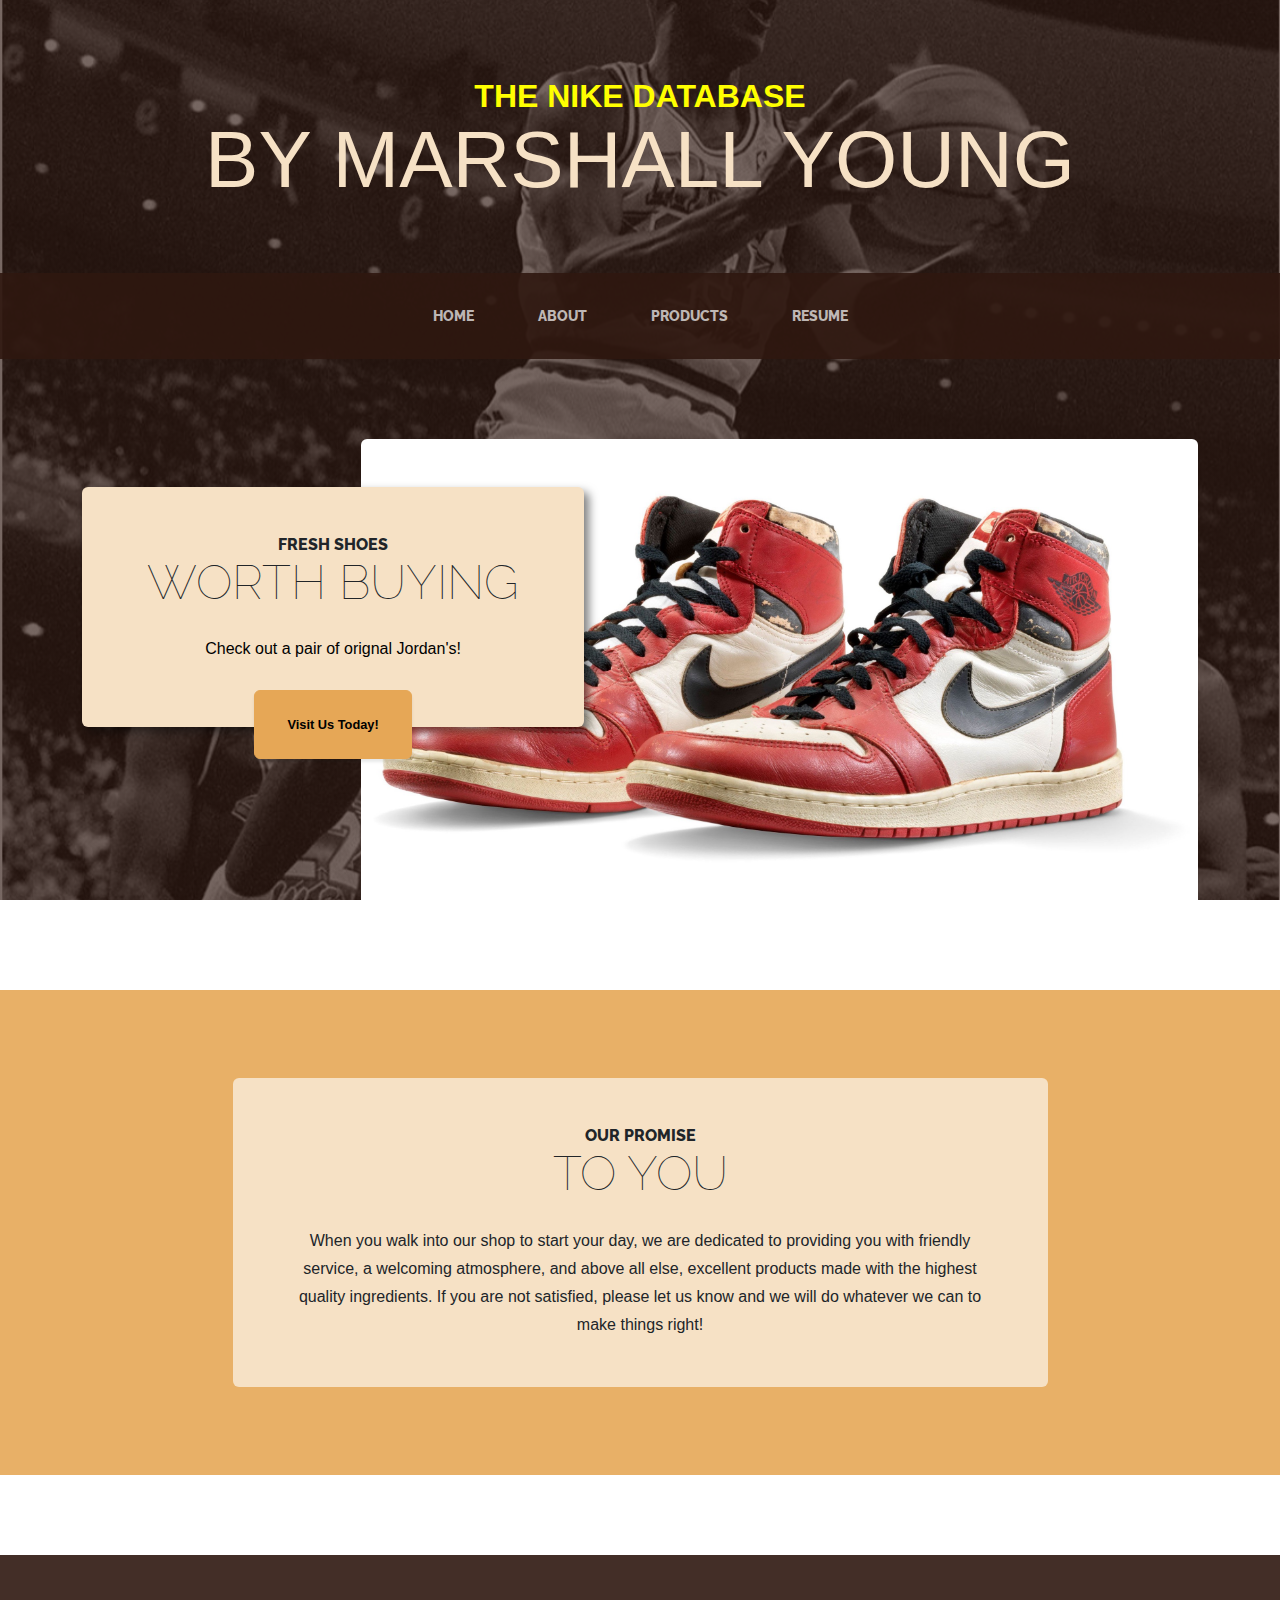
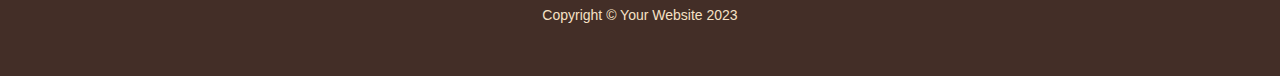
<file: index.html>
<!DOCTYPE html>
<html lang="en">
    <head>
        <meta charset="utf-8" />
        <meta name="viewport" content="width=device-width, initial-scale=1, shrink-to-fit=no" />
        <meta name="description" content="" />
        <meta name="author" content="" />
        <title>Nike</title>
        <link rel="icon" type="image/x-icon" href="assets/favicon.ico" />
        <!-- Google fonts-->
        <link href="https://fonts.googleapis.com/css?family=Raleway:100,100i,200,200i,300,300i,400,400i,500,500i,600,600i,700,700i,800,800i,900,900i" rel="stylesheet" />
        <link href="https://fonts.googleapis.com/css?family=Lora:400,400i,700,700i" rel="stylesheet" />
        <!-- Core theme CSS (includes Bootstrap)-->
        <link href="css/styles.css" rel="stylesheet" />
        <link rel="stylesheet" href="css/mystyles.css">
    </head>
    <body>
        <header>
            <h1 class="site-heading text-center text-faded d-none d-lg-block">
                <span class="site-heading-upper text-primary mb-3">The Nike Database</span>
                <span class="site-heading-lower">By Marshall Young</span>
            </h1>
        </header>
        <!-- Navigation-->
        <nav class="navbar navbar-expand-lg navbar-dark py-lg-4" id="mainNav">
            <div class="container">
                <a class="navbar-brand text-uppercase fw-bold d-lg-none" href="index.html">Start Bootstrap</a>
                <button class="navbar-toggler" type="button" data-bs-toggle="collapse" data-bs-target="#navbarSupportedContent" aria-controls="navbarSupportedContent" aria-expanded="false" aria-label="Toggle navigation"><span class="navbar-toggler-icon"></span></button>
                <div class="collapse navbar-collapse" id="navbarSupportedContent">
                    <ul class="navbar-nav mx-auto">
                        <li class="nav-item px-lg-4"><a class="nav-link text-uppercase" href="index.html">Home</a></li>
                        <li class="nav-item px-lg-4"><a class="nav-link text-uppercase" href="Website/index.html">About</a></li>
                        <li class="nav-item px-lg-4"><a class="nav-link text-uppercase" href="products.html">Products</a></li>
                        <li class="nav-item px-lg-4"><a class="nav-link text-uppercase" href="Website/html/resume.html">Resume</a></li>
                        <!-- <li class="nav-item px-lg-4"><a class="nav-link text-uppercase" href="store.html">Store</a></li> -->
                    </ul>
                </div>
            </div>
        </nav>
        <section class="page-section clearfix">
            <div class="container">
                <div class="intro">
                    <img class="intro-img img-fluid mb-3 mb-lg-0 rounded" src="assets/img/intro.jpg" alt="..." />
                    <div class="intro-text left-0 text-center bg-faded p-5 rounded">
                        <h2 class="section-heading mb-4">
                            <span class="section-heading-upper">Fresh Shoes</span>
                            <span class="section-heading-lower">Worth Buying</span>
                        </h2>
                        <p class="mb-3 notyellow">Check out a pair of orignal Jordan's!</p>
                        <div class="intro-button mx-auto"><a class="btn btn-primary btn-xl" href="#!">Visit Us Today!</a></div>
                    </div>
                </div>
            </div>
        </section>
        <section class="page-section cta">
            <div class="container">
                <div class="row">
                    <div class="col-xl-9 mx-auto">
                        <div class="cta-inner bg-faded text-center rounded">
                            <h2 class="section-heading mb-4">
                                <span class="section-heading-upper">Our Promise</span>
                                <span class="section-heading-lower">To You</span>
                            </h2>
                            <p class="mb-0">When you walk into our shop to start your day, we are dedicated to providing you with friendly service, a welcoming atmosphere, and above all else, excellent products made with the highest quality ingredients. If you are not satisfied, please let us know and we will do whatever we can to make things right!</p>
                        </div>
                    </div>
                </div>
            </div>
        </section>
        <footer class="footer text-faded text-center py-5">
            <div class="container"><p class="m-0 small">Copyright &copy; Your Website 2023</p></div>
        </footer>
        <!-- Bootstrap core JS-->
        <script src="https://cdn.jsdelivr.net/npm/bootstrap@5.2.3/dist/js/bootstrap.bundle.min.js"></script>
        <!-- Core theme JS-->
        <script src="js/scripts.js"></script>
    </body>
</html>
</file>
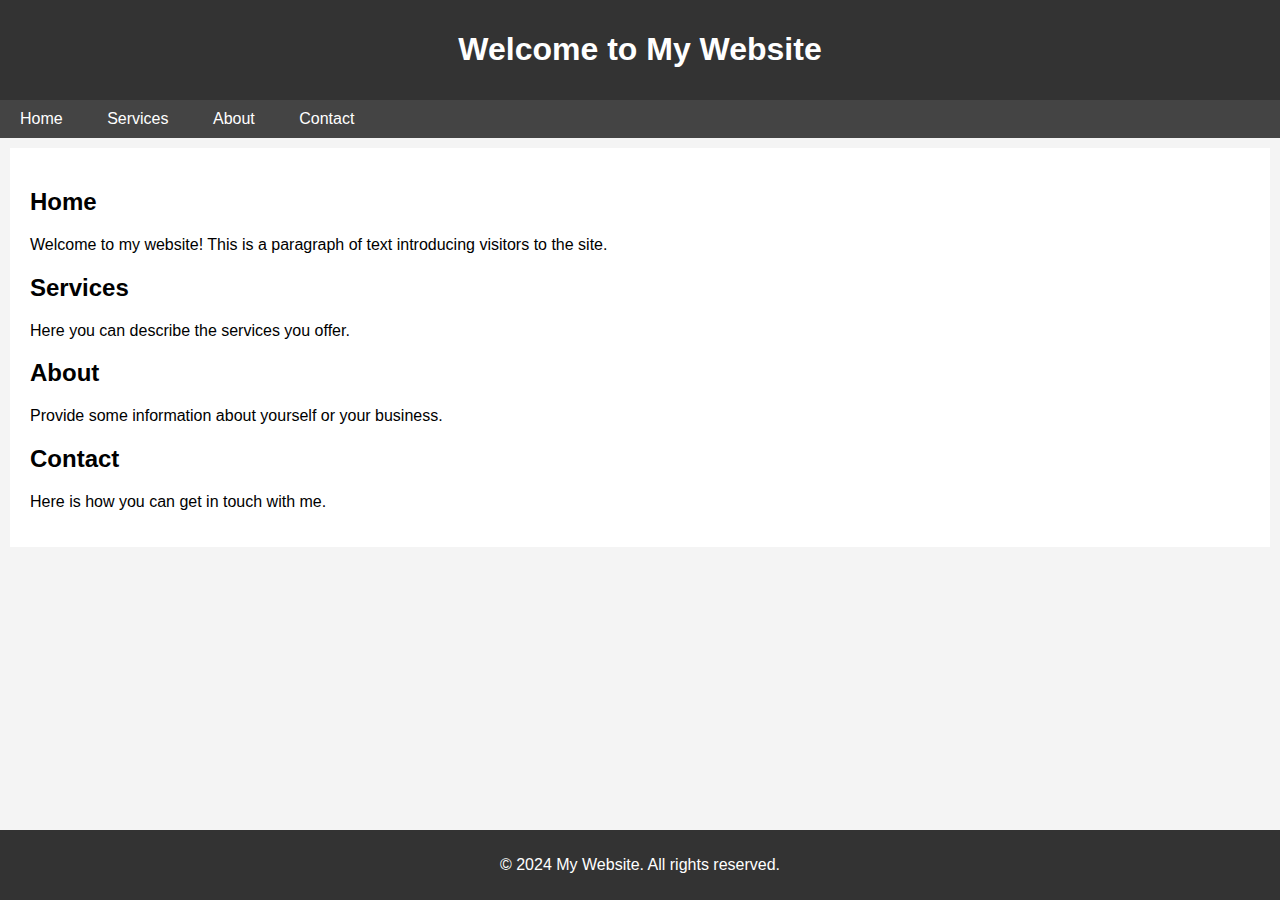
<file: Website/ChatGPTWebsite/index.html>
<!DOCTYPE html>
<html lang="en">
<head>
    <meta charset="UTF-8">
    <meta name="viewport" content="width=device-width, initial-scale=1.0">
    <title>My Website</title>
    <link rel="stylesheet" href="styles.css">
</head>
<body>
    <header>
        <h1>Welcome to My Website</h1>
    </header>
    <nav>
        <ul>
            <li><a href="#home">Home</a></li>
            <li><a href="#services">Services</a></li>
            <li><a href="#about">About</a></li>
            <li><a href="#contact">Contact</a></li>
        </ul>
    </nav>
    <main>
        <section id="home">
            <h2>Home</h2>
            <p>Welcome to my website! This is a paragraph of text introducing visitors to the site.</p>
        </section>
        <section id="services">
            <h2>Services</h2>
            <p>Here you can describe the services you offer.</p>
        </section>
        <section id="about">
            <h2>About</h2>
            <p>Provide some information about yourself or your business.</p>
        </section>
        <section id="contact">
            <h2>Contact</h2>
            <p>Here is how you can get in touch with me.</p>
        </section>
    </main>
    <footer>
        <p>© 2024 My Website. All rights reserved.</p>
    </footer>
</body>
</html>
</file>
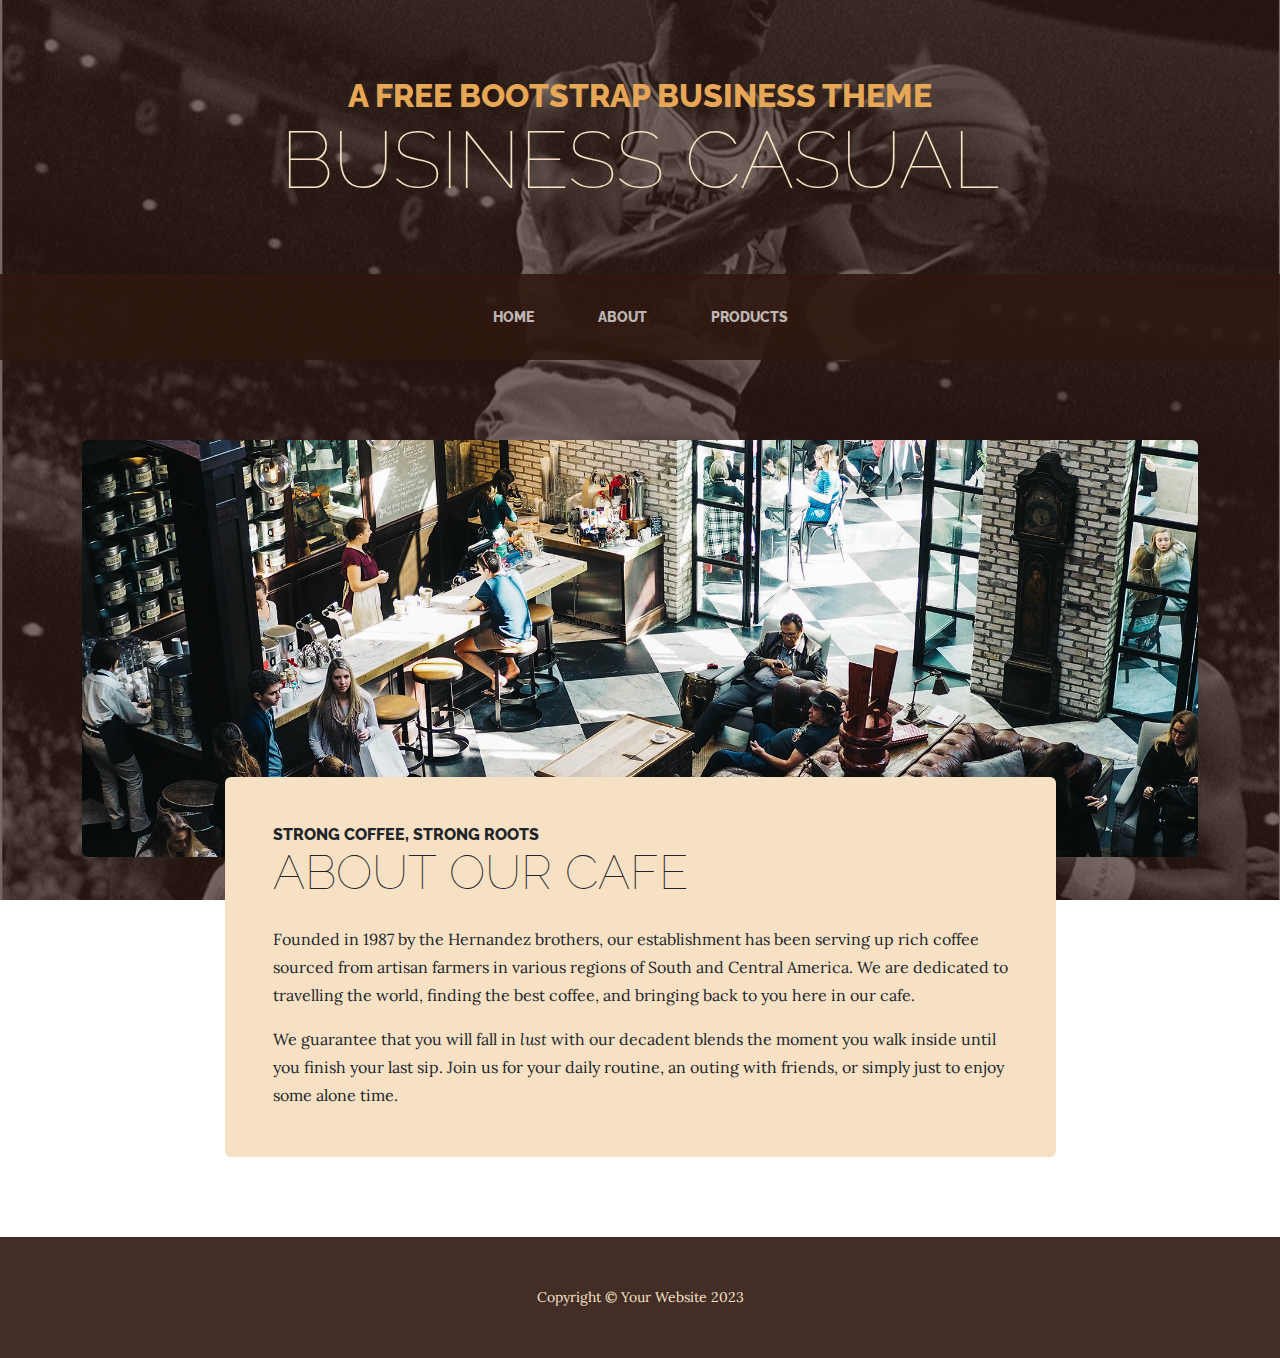
<file: about.html>
<!DOCTYPE html>
<html lang="en">
    <head>
        <meta charset="utf-8" />
        <meta name="viewport" content="width=device-width, initial-scale=1, shrink-to-fit=no" />
        <meta name="description" content="" />
        <meta name="author" content="" />
        <title>Business Casual - Start Bootstrap Theme</title>
        <link rel="icon" type="image/x-icon" href="assets/favicon.ico" />
        <!-- Google fonts-->
        <link href="https://fonts.googleapis.com/css?family=Raleway:100,100i,200,200i,300,300i,400,400i,500,500i,600,600i,700,700i,800,800i,900,900i" rel="stylesheet" />
        <link href="https://fonts.googleapis.com/css?family=Lora:400,400i,700,700i" rel="stylesheet" />
        <!-- Core theme CSS (includes Bootstrap)-->
        <link href="css/styles.css" rel="stylesheet" />
    </head>
    <body>
        <header>
            <h1 class="site-heading text-center text-faded d-none d-lg-block">
                <span class="site-heading-upper text-primary mb-3">A Free Bootstrap Business Theme</span>
                <span class="site-heading-lower">Business Casual</span>
            </h1>
        </header>
        <!-- Navigation-->
        <nav class="navbar navbar-expand-lg navbar-dark py-lg-4" id="mainNav">
            <div class="container">
                <a class="navbar-brand text-uppercase fw-bold d-lg-none" href="index.html">Start Bootstrap</a>
                <button class="navbar-toggler" type="button" data-bs-toggle="collapse" data-bs-target="#navbarSupportedContent" aria-controls="navbarSupportedContent" aria-expanded="false" aria-label="Toggle navigation"><span class="navbar-toggler-icon"></span></button>
                <div class="collapse navbar-collapse" id="navbarSupportedContent">
                    <ul class="navbar-nav mx-auto">
                        <li class="nav-item px-lg-4"><a class="nav-link text-uppercase" href="index.html">Home</a></li>
                        <li class="nav-item px-lg-4"><a class="nav-link text-uppercase" href="about.html">About</a></li>
                        <li class="nav-item px-lg-4"><a class="nav-link text-uppercase" href="products.html">Products</a></li>
                        <!-- <li class="nav-item px-lg-4"><a class="nav-link text-uppercase" href="store.html">Store</a></li> -->
                    </ul>
                </div>
            </div>
        </nav>
        <section class="page-section about-heading">
            <div class="container">
                <img class="img-fluid rounded about-heading-img mb-3 mb-lg-0" src="assets/img/about.jpg" alt="..." />
                <div class="about-heading-content">
                    <div class="row">
                        <div class="col-xl-9 col-lg-10 mx-auto">
                            <div class="bg-faded rounded p-5">
                                <h2 class="section-heading mb-4">
                                    <span class="section-heading-upper">Strong Coffee, Strong Roots</span>
                                    <span class="section-heading-lower">About Our Cafe</span>
                                </h2>
                                <p>Founded in 1987 by the Hernandez brothers, our establishment has been serving up rich coffee sourced from artisan farmers in various regions of South and Central America. We are dedicated to travelling the world, finding the best coffee, and bringing back to you here in our cafe.</p>
                                <p class="mb-0">
                                    We guarantee that you will fall in
                                    <em>lust</em>
                                    with our decadent blends the moment you walk inside until you finish your last sip. Join us for your daily routine, an outing with friends, or simply just to enjoy some alone time.
                                </p>
                            </div>
                        </div>
                    </div>
                </div>
            </div>
        </section>
        <footer class="footer text-faded text-center py-5">
            <div class="container"><p class="m-0 small">Copyright &copy; Your Website 2023</p></div>
        </footer>
        <!-- Bootstrap core JS-->
        <script src="https://cdn.jsdelivr.net/npm/bootstrap@5.2.3/dist/js/bootstrap.bundle.min.js"></script>
        <!-- Core theme JS-->
        <script src="js/scripts.js"></script>
    </body>
</html>
</file>
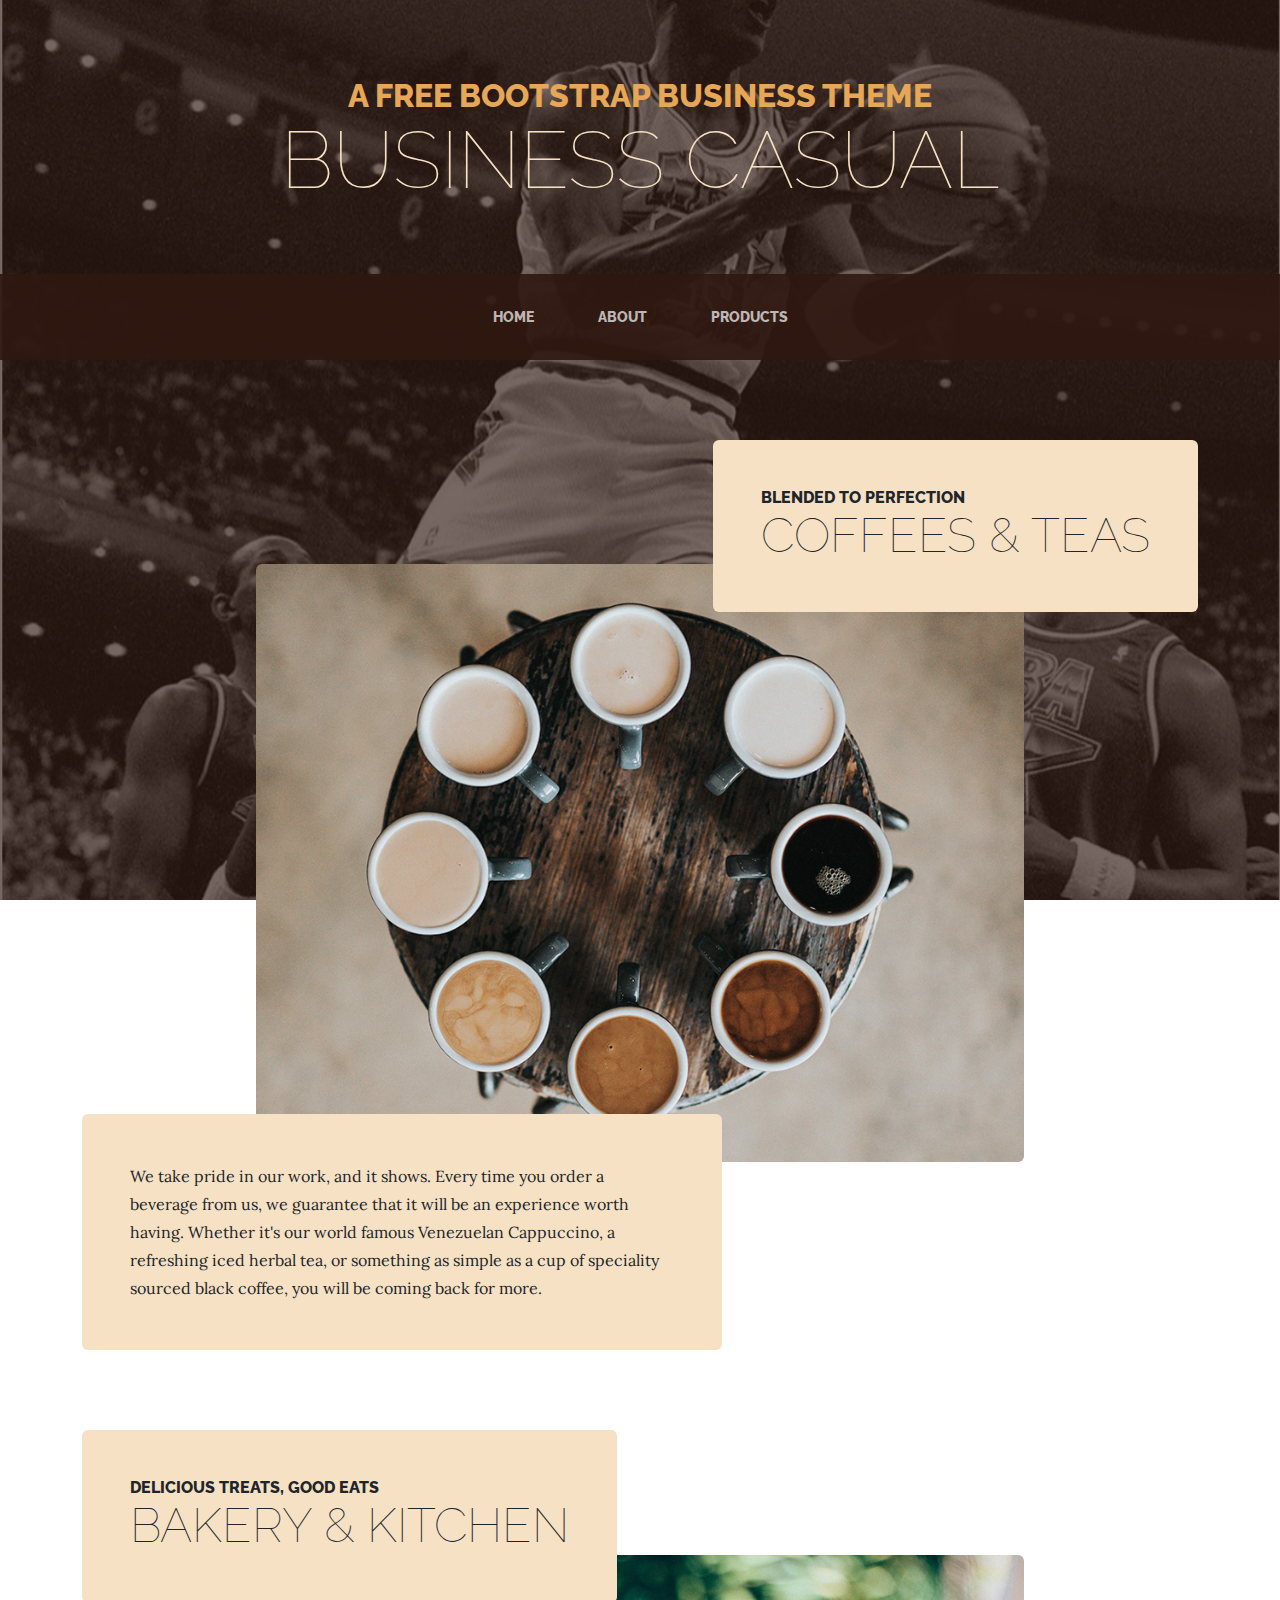
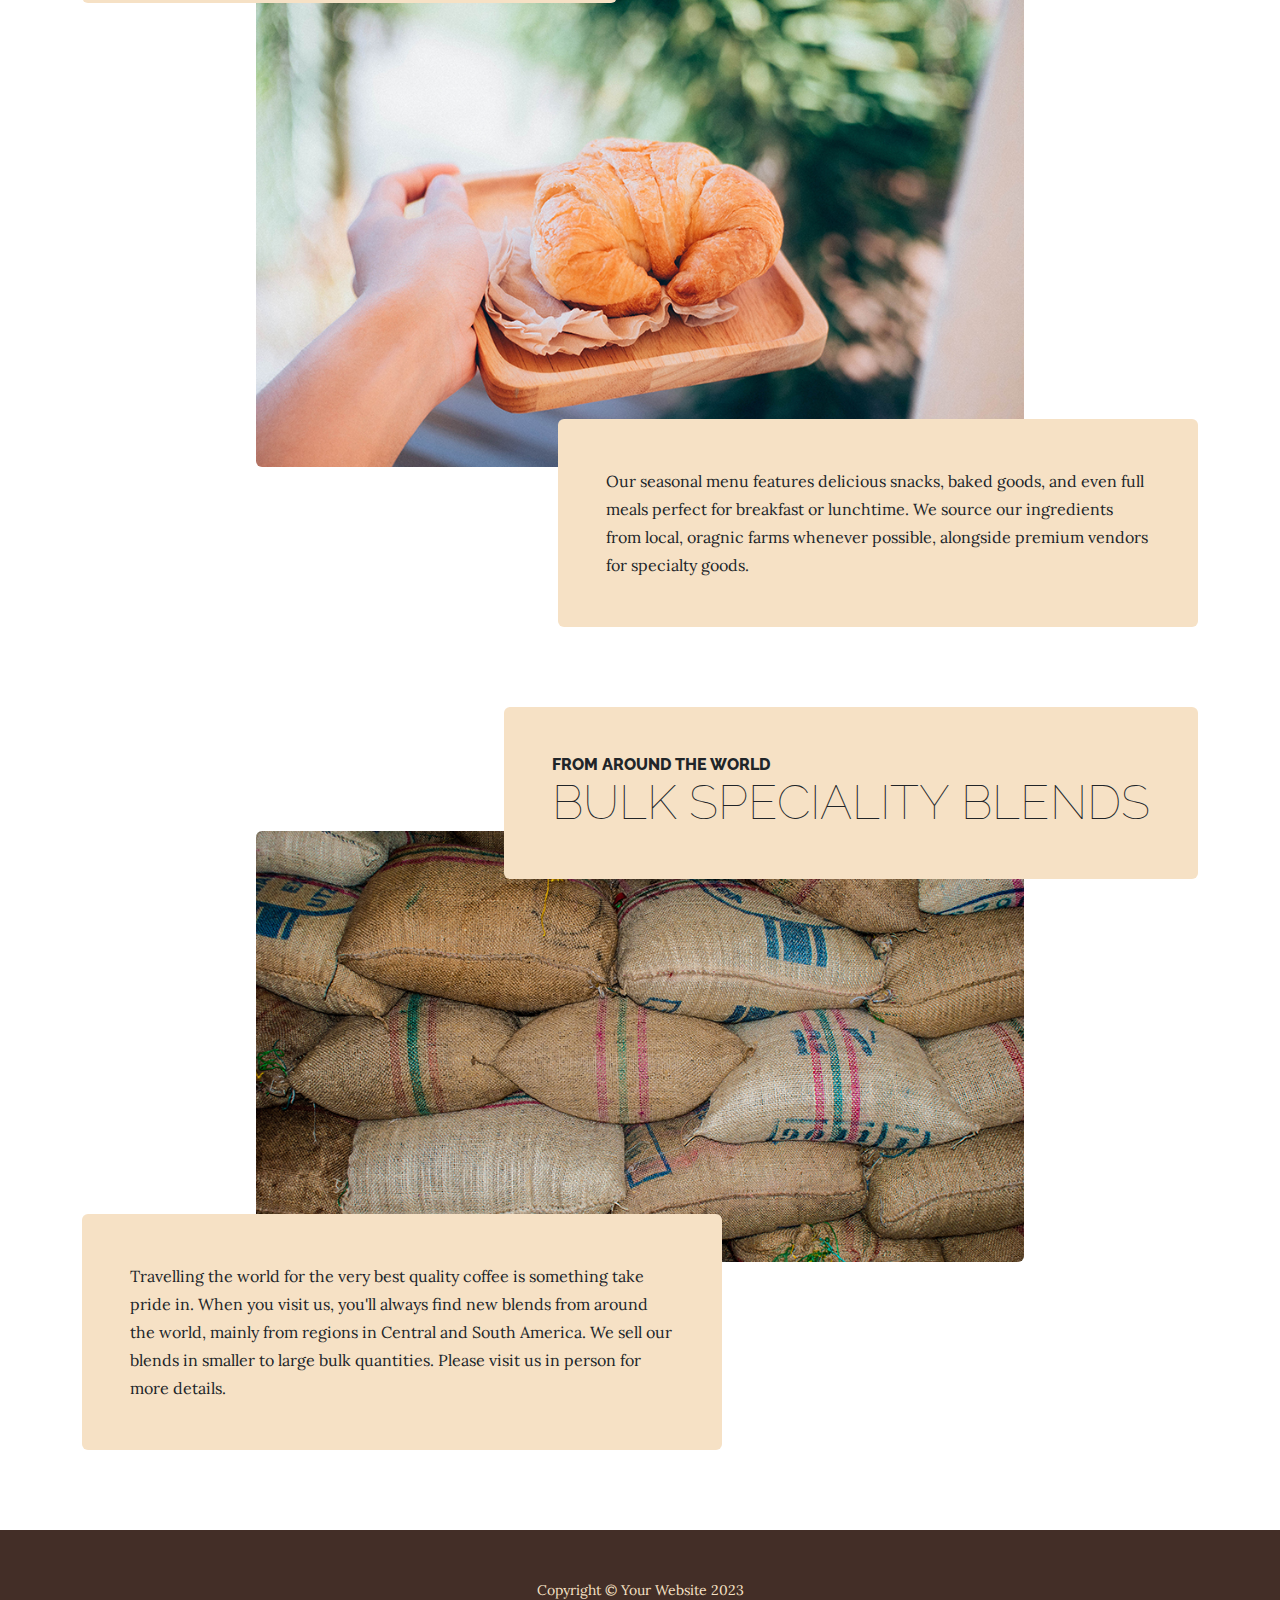
<file: products.html>
<!DOCTYPE html>
<html lang="en">
    <head>
        <meta charset="utf-8" />
        <meta name="viewport" content="width=device-width, initial-scale=1, shrink-to-fit=no" />
        <meta name="description" content="" />
        <meta name="author" content="" />
        <title>Business Casual - Start Bootstrap Theme</title>
        <link rel="icon" type="image/x-icon" href="assets/favicon.ico" />
        <!-- Google fonts-->
        <link href="https://fonts.googleapis.com/css?family=Raleway:100,100i,200,200i,300,300i,400,400i,500,500i,600,600i,700,700i,800,800i,900,900i" rel="stylesheet" />
        <link href="https://fonts.googleapis.com/css?family=Lora:400,400i,700,700i" rel="stylesheet" />
        <!-- Core theme CSS (includes Bootstrap)-->
        <link href="css/styles.css" rel="stylesheet" />
    </head>
    <body>
        <header>
            <h1 class="site-heading text-center text-faded d-none d-lg-block">
                <span class="site-heading-upper text-primary mb-3">A Free Bootstrap Business Theme</span>
                <span class="site-heading-lower">Business Casual</span>
            </h1>
        </header>
        <!-- Navigation-->
        <nav class="navbar navbar-expand-lg navbar-dark py-lg-4" id="mainNav">
            <div class="container">
                <a class="navbar-brand text-uppercase fw-bold d-lg-none" href="index.html">Start Bootstrap</a>
                <button class="navbar-toggler" type="button" data-bs-toggle="collapse" data-bs-target="#navbarSupportedContent" aria-controls="navbarSupportedContent" aria-expanded="false" aria-label="Toggle navigation"><span class="navbar-toggler-icon"></span></button>
                <div class="collapse navbar-collapse" id="navbarSupportedContent">
                    <ul class="navbar-nav mx-auto">
                        <li class="nav-item px-lg-4"><a class="nav-link text-uppercase" href="index.html">Home</a></li>
                        <li class="nav-item px-lg-4"><a class="nav-link text-uppercase" href="about.html">About</a></li>
                        <li class="nav-item px-lg-4"><a class="nav-link text-uppercase" href="products.html">Products</a></li>
                        <!-- <li class="nav-item px-lg-4"><a class="nav-link text-uppercase" href="store.html">Store</a></li> -->
                    </ul>
                </div>
            </div>
        </nav>
        <section class="page-section">
            <div class="container">
                <div class="product-item">
                    <div class="product-item-title d-flex">
                        <div class="bg-faded p-5 d-flex ms-auto rounded">
                            <h2 class="section-heading mb-0">
                                <span class="section-heading-upper">Blended to Perfection</span>
                                <span class="section-heading-lower">Coffees & Teas</span>
                            </h2>
                        </div>
                    </div>
                    <img class="product-item-img mx-auto d-flex rounded img-fluid mb-3 mb-lg-0" src="assets/img/products-01.jpg" alt="..." />
                    <div class="product-item-description d-flex me-auto">
                        <div class="bg-faded p-5 rounded"><p class="mb-0">We take pride in our work, and it shows. Every time you order a beverage from us, we guarantee that it will be an experience worth having. Whether it's our world famous Venezuelan Cappuccino, a refreshing iced herbal tea, or something as simple as a cup of speciality sourced black coffee, you will be coming back for more.</p></div>
                    </div>
                </div>
            </div>
        </section>
        <section class="page-section">
            <div class="container">
                <div class="product-item">
                    <div class="product-item-title d-flex">
                        <div class="bg-faded p-5 d-flex me-auto rounded">
                            <h2 class="section-heading mb-0">
                                <span class="section-heading-upper">Delicious Treats, Good Eats</span>
                                <span class="section-heading-lower">Bakery & Kitchen</span>
                            </h2>
                        </div>
                    </div>
                    <img class="product-item-img mx-auto d-flex rounded img-fluid mb-3 mb-lg-0" src="assets/img/products-02.jpg" alt="..." />
                    <div class="product-item-description d-flex ms-auto">
                        <div class="bg-faded p-5 rounded"><p class="mb-0">Our seasonal menu features delicious snacks, baked goods, and even full meals perfect for breakfast or lunchtime. We source our ingredients from local, oragnic farms whenever possible, alongside premium vendors for specialty goods.</p></div>
                    </div>
                </div>
            </div>
        </section>
        <section class="page-section">
            <div class="container">
                <div class="product-item">
                    <div class="product-item-title d-flex">
                        <div class="bg-faded p-5 d-flex ms-auto rounded">
                            <h2 class="section-heading mb-0">
                                <span class="section-heading-upper">From Around the World</span>
                                <span class="section-heading-lower">Bulk Speciality Blends</span>
                            </h2>
                        </div>
                    </div>
                    <img class="product-item-img mx-auto d-flex rounded img-fluid mb-3 mb-lg-0" src="assets/img/products-03.jpg" alt="..." />
                    <div class="product-item-description d-flex me-auto">
                        <div class="bg-faded p-5 rounded"><p class="mb-0">Travelling the world for the very best quality coffee is something take pride in. When you visit us, you'll always find new blends from around the world, mainly from regions in Central and South America. We sell our blends in smaller to large bulk quantities. Please visit us in person for more details.</p></div>
                    </div>
                </div>
            </div>
        </section>
        <footer class="footer text-faded text-center py-5">
            <div class="container"><p class="m-0 small">Copyright &copy; Your Website 2023</p></div>
        </footer>
        <!-- Bootstrap core JS-->
        <script src="https://cdn.jsdelivr.net/npm/bootstrap@5.2.3/dist/js/bootstrap.bundle.min.js"></script>
        <!-- Core theme JS-->
        <script src="js/scripts.js"></script>
    </body>
</html>
</file>
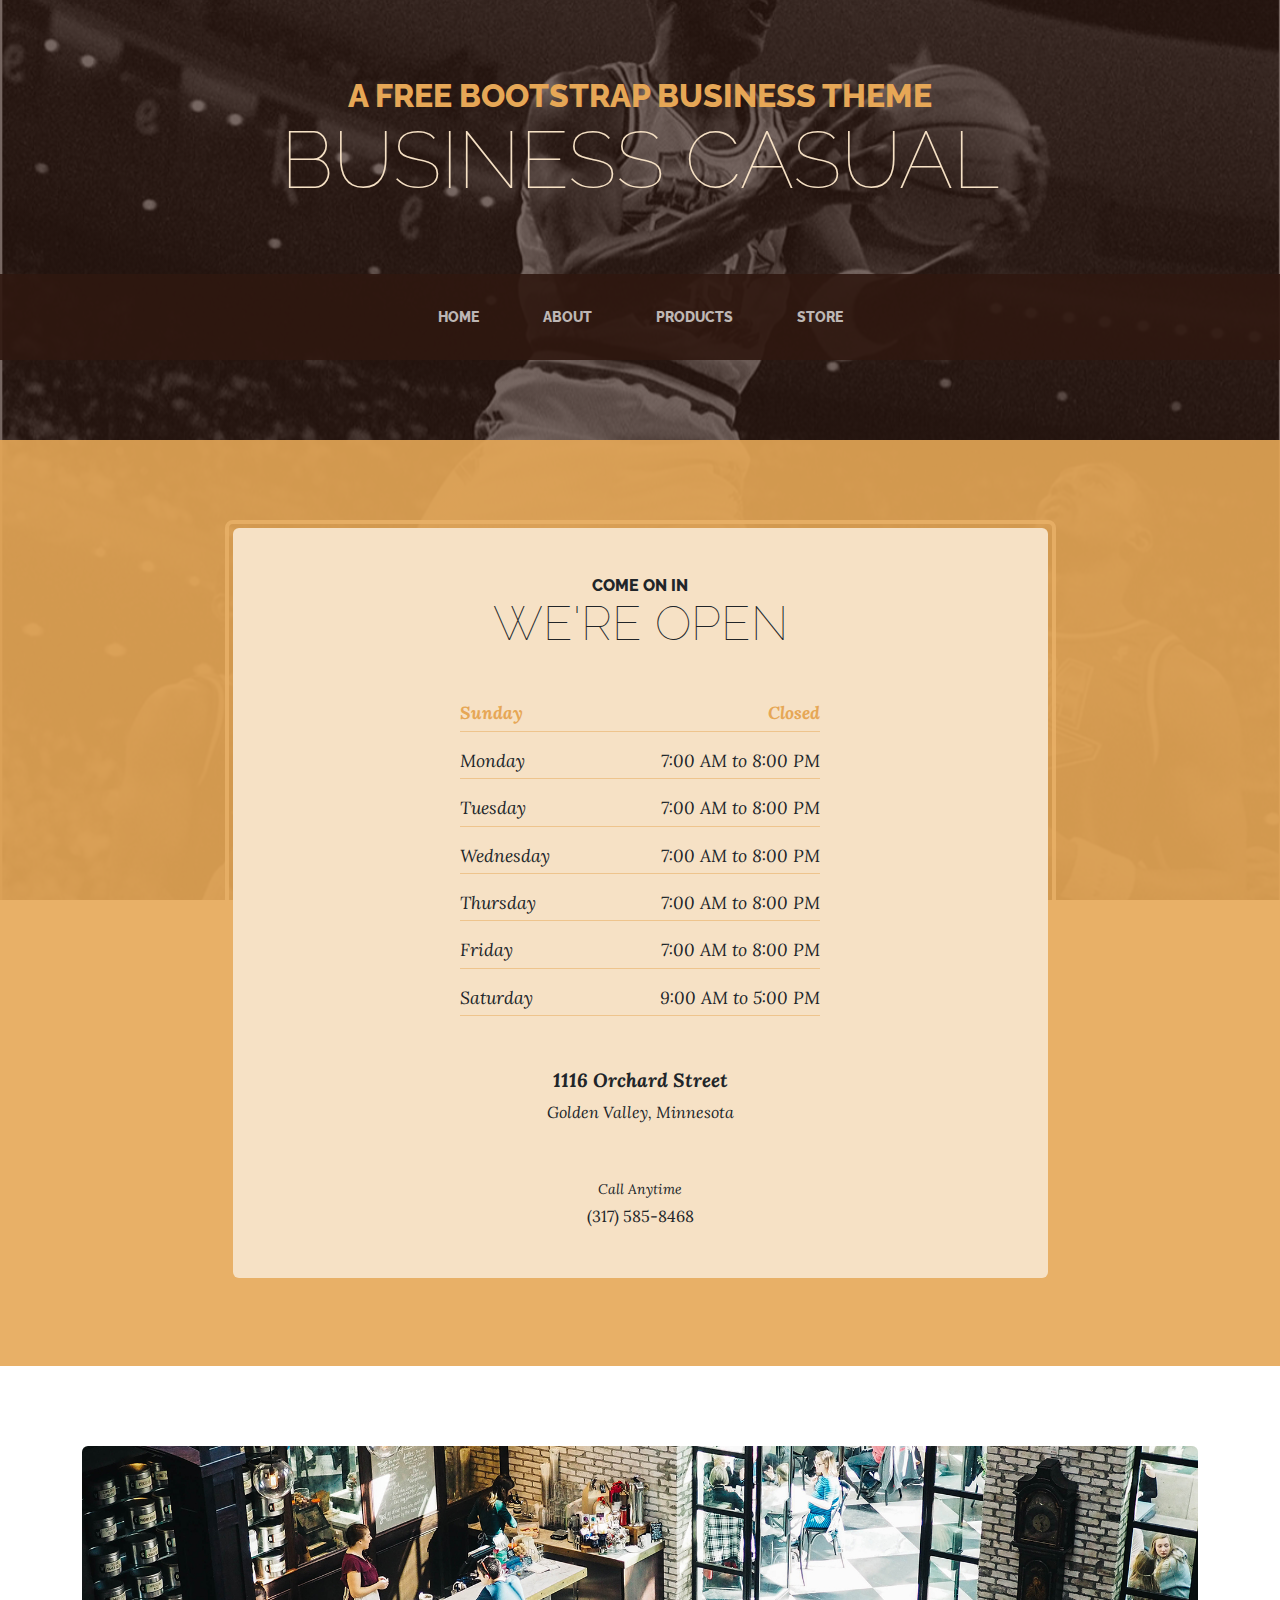
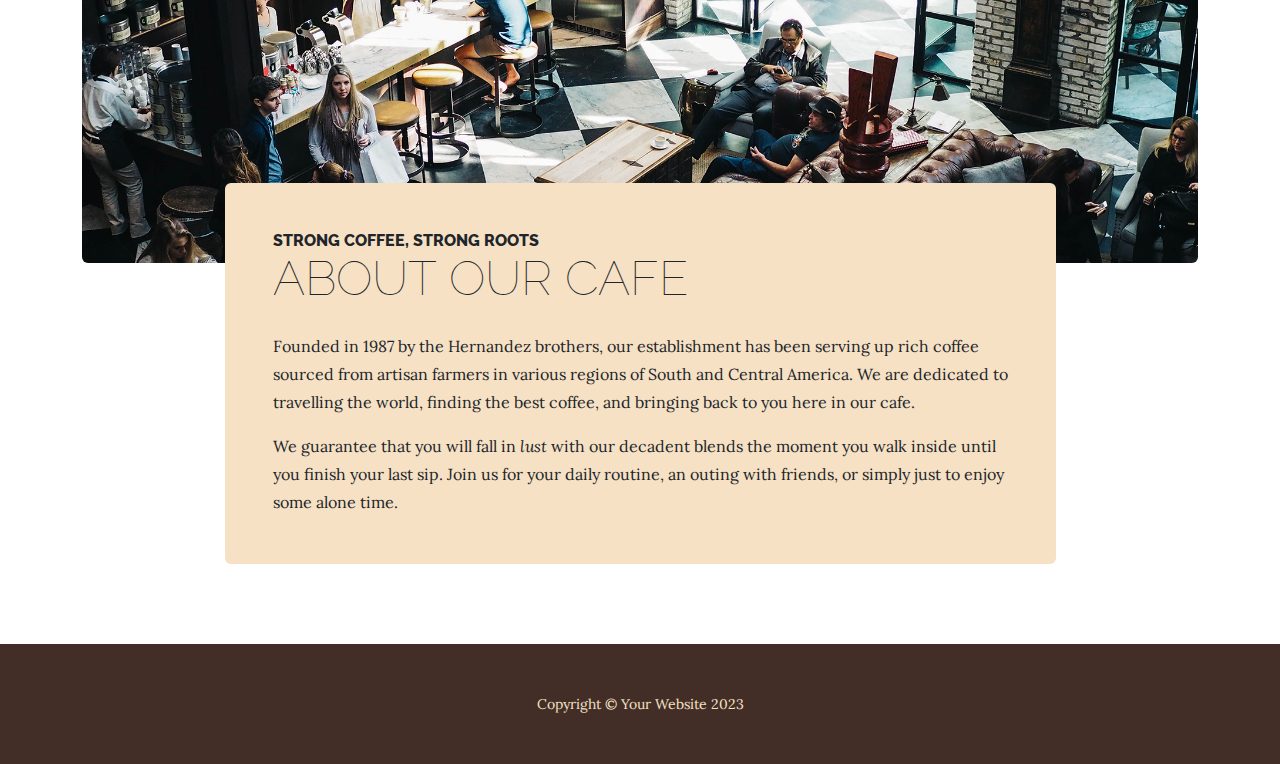
<file: store.html>
<!DOCTYPE html>
<html lang="en">
    <head>
        <meta charset="utf-8" />
        <meta name="viewport" content="width=device-width, initial-scale=1, shrink-to-fit=no" />
        <meta name="description" content="" />
        <meta name="author" content="" />
        <title>Business Casual - Start Bootstrap Theme</title>
        <link rel="icon" type="image/x-icon" href="assets/favicon.ico" />
        <!-- Google fonts-->
        <link href="https://fonts.googleapis.com/css?family=Raleway:100,100i,200,200i,300,300i,400,400i,500,500i,600,600i,700,700i,800,800i,900,900i" rel="stylesheet" />
        <link href="https://fonts.googleapis.com/css?family=Lora:400,400i,700,700i" rel="stylesheet" />
        <!-- Core theme CSS (includes Bootstrap)-->
        <link href="css/styles.css" rel="stylesheet" />
    </head>
    <body>
        <header>
            <h1 class="site-heading text-center text-faded d-none d-lg-block">
                <span class="site-heading-upper text-primary mb-3">A Free Bootstrap Business Theme</span>
                <span class="site-heading-lower">Business Casual</span>
            </h1>
        </header>
        <!-- Navigation-->
        <nav class="navbar navbar-expand-lg navbar-dark py-lg-4" id="mainNav">
            <div class="container">
                <a class="navbar-brand text-uppercase fw-bold d-lg-none" href="index.html">Start Bootstrap</a>
                <button class="navbar-toggler" type="button" data-bs-toggle="collapse" data-bs-target="#navbarSupportedContent" aria-controls="navbarSupportedContent" aria-expanded="false" aria-label="Toggle navigation"><span class="navbar-toggler-icon"></span></button>
                <div class="collapse navbar-collapse" id="navbarSupportedContent">
                    <ul class="navbar-nav mx-auto">
                        <li class="nav-item px-lg-4"><a class="nav-link text-uppercase" href="index.html">Home</a></li>
                        <li class="nav-item px-lg-4"><a class="nav-link text-uppercase" href="about.html">About</a></li>
                        <li class="nav-item px-lg-4"><a class="nav-link text-uppercase" href="products.html">Products</a></li>
                        <li class="nav-item px-lg-4"><a class="nav-link text-uppercase" href="store.html">Store</a></li>
                    </ul>
                </div>
            </div>
        </nav>
        <section class="page-section cta">
            <div class="container">
                <div class="row">
                    <div class="col-xl-9 mx-auto">
                        <div class="cta-inner bg-faded text-center rounded">
                            <h2 class="section-heading mb-5">
                                <span class="section-heading-upper">Come On In</span>
                                <span class="section-heading-lower">We're Open</span>
                            </h2>
                            <ul class="list-unstyled list-hours mb-5 text-left mx-auto">
                                <li class="list-unstyled-item list-hours-item d-flex">
                                    Sunday
                                    <span class="ms-auto">Closed</span>
                                </li>
                                <li class="list-unstyled-item list-hours-item d-flex">
                                    Monday
                                    <span class="ms-auto">7:00 AM to 8:00 PM</span>
                                </li>
                                <li class="list-unstyled-item list-hours-item d-flex">
                                    Tuesday
                                    <span class="ms-auto">7:00 AM to 8:00 PM</span>
                                </li>
                                <li class="list-unstyled-item list-hours-item d-flex">
                                    Wednesday
                                    <span class="ms-auto">7:00 AM to 8:00 PM</span>
                                </li>
                                <li class="list-unstyled-item list-hours-item d-flex">
                                    Thursday
                                    <span class="ms-auto">7:00 AM to 8:00 PM</span>
                                </li>
                                <li class="list-unstyled-item list-hours-item d-flex">
                                    Friday
                                    <span class="ms-auto">7:00 AM to 8:00 PM</span>
                                </li>
                                <li class="list-unstyled-item list-hours-item d-flex">
                                    Saturday
                                    <span class="ms-auto">9:00 AM to 5:00 PM</span>
                                </li>
                            </ul>
                            <p class="address mb-5">
                                <em>
                                    <strong>1116 Orchard Street</strong>
                                    <br />
                                    Golden Valley, Minnesota
                                </em>
                            </p>
                            <p class="mb-0">
                                <small><em>Call Anytime</em></small>
                                <br />
                                (317) 585-8468
                            </p>
                        </div>
                    </div>
                </div>
            </div>
        </section>
        <section class="page-section about-heading">
            <div class="container">
                <img class="img-fluid rounded about-heading-img mb-3 mb-lg-0" src="assets/img/about.jpg" alt="..." />
                <div class="about-heading-content">
                    <div class="row">
                        <div class="col-xl-9 col-lg-10 mx-auto">
                            <div class="bg-faded rounded p-5">
                                <h2 class="section-heading mb-4">
                                    <span class="section-heading-upper">Strong Coffee, Strong Roots</span>
                                    <span class="section-heading-lower">About Our Cafe</span>
                                </h2>
                                <p>Founded in 1987 by the Hernandez brothers, our establishment has been serving up rich coffee sourced from artisan farmers in various regions of South and Central America. We are dedicated to travelling the world, finding the best coffee, and bringing back to you here in our cafe.</p>
                                <p class="mb-0">
                                    We guarantee that you will fall in
                                    <em>lust</em>
                                    with our decadent blends the moment you walk inside until you finish your last sip. Join us for your daily routine, an outing with friends, or simply just to enjoy some alone time.
                                </p>
                            </div>
                        </div>
                    </div>
                </div>
            </div>
        </section>
        <footer class="footer text-faded text-center py-5">
            <div class="container"><p class="m-0 small">Copyright &copy; Your Website 2023</p></div>
        </footer>
        <!-- Bootstrap core JS-->
        <script src="https://cdn.jsdelivr.net/npm/bootstrap@5.2.3/dist/js/bootstrap.bundle.min.js"></script>
        <!-- Core theme JS-->
        <script src="js/scripts.js"></script>
    </body>
</html>
</file>
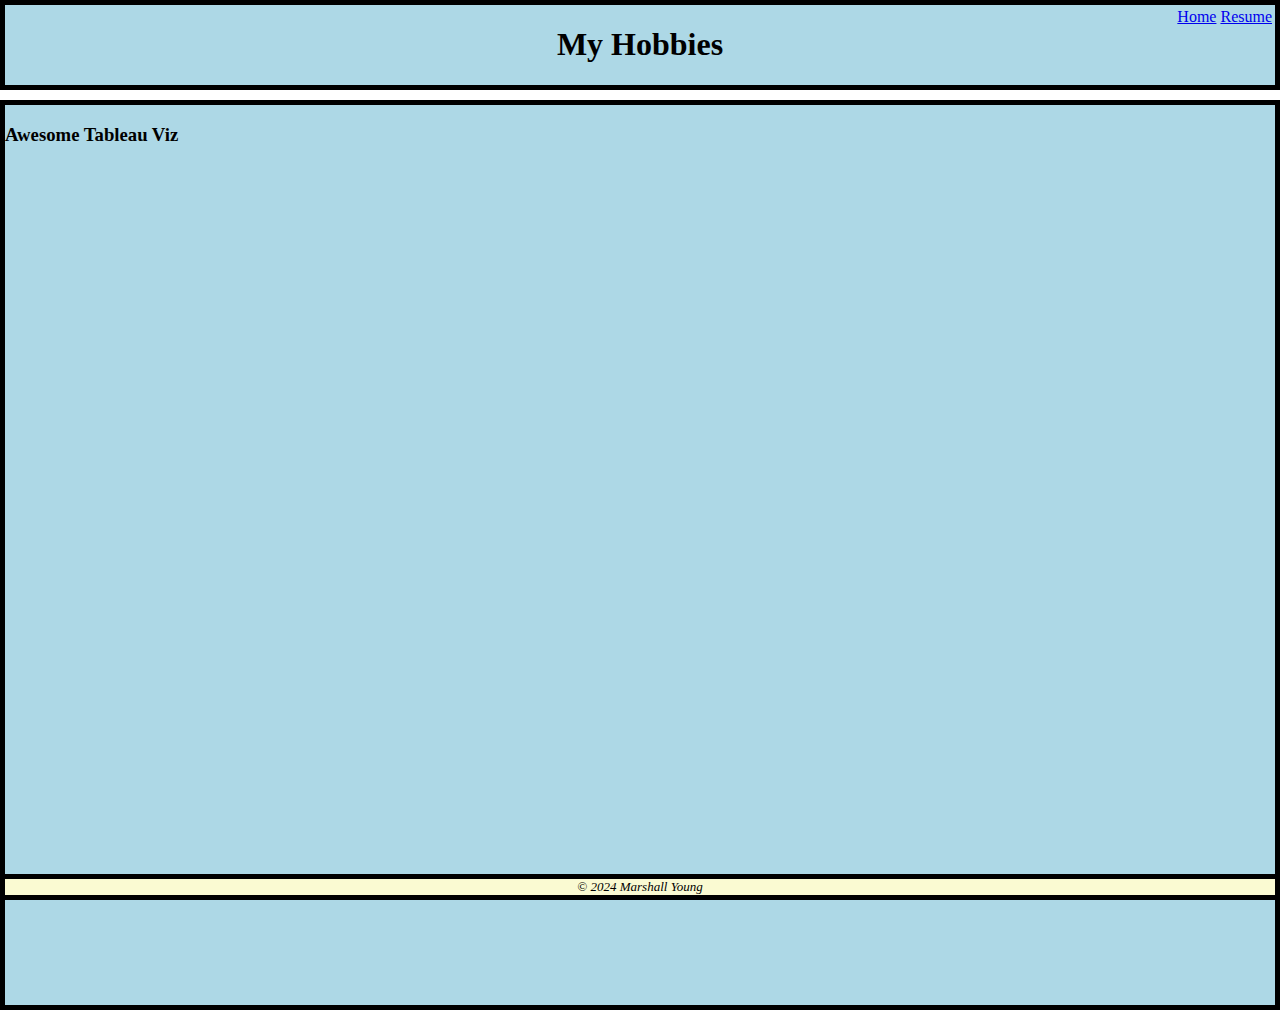
<file: Website/html/about.html>
<!DOCTYPE html>
<html lang="en">

<head>
    <meta charset="UTF-8">
    <meta name="viewport" content="width=device-width, initial-scale=1.0">
    <title>About</title>
    <link rel="stylesheet" href="../css/divstyles.css">
</head>

<body>
    <div class="common top">
        <h1>My Hobbies</h1>
    </div>
    <div class="common content">
        <h3>Awesome Tableau Viz</h3>
        <div class='tableauPlaceholder' id='viz1712173038637' style='position: relative'><noscript><a
                    href='https:&#47;&#47;techplay.jp&#47;event&#47;935837'><img alt='dashboard01 '
                        src='https:&#47;&#47;public.tableau.com&#47;static&#47;images&#47;Ho&#47;Hokuriku&#47;dashboard01&#47;1_rss.png'
                        style='border: none' /></a></noscript><object class='tableauViz' style='display:none;'>
                <param name='host_url' value='https%3A%2F%2Fpublic.tableau.com%2F' />
                <param name='embed_code_version' value='3' />
                <param name='site_root' value='' />
                <param name='name' value='Hokuriku&#47;dashboard01' />
                <param name='tabs' value='no' />
                <param name='toolbar' value='yes' />
                <param name='static_image'
                    value='https:&#47;&#47;public.tableau.com&#47;static&#47;images&#47;Ho&#47;Hokuriku&#47;dashboard01&#47;1.png' />
                <param name='animate_transition' value='yes' />
                <param name='display_static_image' value='yes' />
                <param name='display_spinner' value='yes' />
                <param name='display_overlay' value='yes' />
                <param name='display_count' value='yes' />
                <param name='language' value='en-US' />
            </object></div>
        <script
            type='text/javascript'>                    var divElement = document.getElementById('viz1712173038637'); var vizElement = divElement.getElementsByTagName('object')[0]; vizElement.style.width = '1366px'; vizElement.style.height = '795px'; var scriptElement = document.createElement('script'); scriptElement.src = 'https://public.tableau.com/javascripts/api/viz_v1.js'; vizElement.parentNode.insertBefore(scriptElement, vizElement);                </script>
    </div>
    <div class="common bottom">&copy; 2024 Marshall Young</div>
    <div class="nav">
        <a href="../index.html">Home</a>
        <a href="resume.html">Resume</a>
    </div>
</body>

</html>
</file>
<file: css/mystyles.css>
body{
    font-family: Verdana, Geneva, Tahoma, sans-serif;
}
.site-heading-lower{
    font-family: Verdana, Geneva, Tahoma, sans-serif;
}
.mb-3{
    font-family: Verdana, Geneva, Tahoma, sans-serif;
    color: yellow !important;
}
.notyellow{
    color: black !important;
}

.intro-text{
    box-shadow: 5px 5px 10px rgba(0, 0, 0, 0.5);
}
</file>
<file: Website/ChatGPTWebsite/styles.css>
/* General body styles */
body {
    font-family: Arial, sans-serif;
    margin: 0;
    padding: 0;
    background-color: #f4f4f4;
}

/* Header styles */
header {
    background-color: #333;
    color: white;
    padding: 10px 0;
    text-align: center;
}

/* Navigation menu styles */
nav ul {
    list-style-type: none;
    margin: 0;
    padding: 0;
    background-color: #444;
}

nav ul li {
    display: inline;
}

nav ul li a {
    text-decoration: none;
    color: white;
    padding: 10px 20px;
    display: inline-block;
}

nav ul li a:hover {
    background-color: #555;
}

/* Main content styles */
main {
    padding: 20px;
    background-color: #fff;
    margin: 10px;
}

/* Footer styles */
footer {
    background-color: #333;
    color: white;
    text-align: center;
    padding: 10px 0;
    position: fixed;
    bottom: 0;
    width: 100%;
}
</file>
<file: Website/css/divstyles.css>
/*positioning styles*/
.common{
    position: absolute;
    border: 5px solid black;
    background-color: lightblue;
}
.bottom{
    position: fixed;
    bottom: 0px;
    left: 0px;
    right: 0px;
    text-align: center;
    font-style: italic;
    font-size: small;
    background-color: lightgoldenrodyellow;
}

.top{
    top: 0px;
    left: 0px;
    right: 0px;
    text-align: center;
}

.content{
    top: 100px;
    left: 0px;
    right: 0px;
    height: 100%;
}

.nav{
    position: relative;
    float: right;
}
</file>
